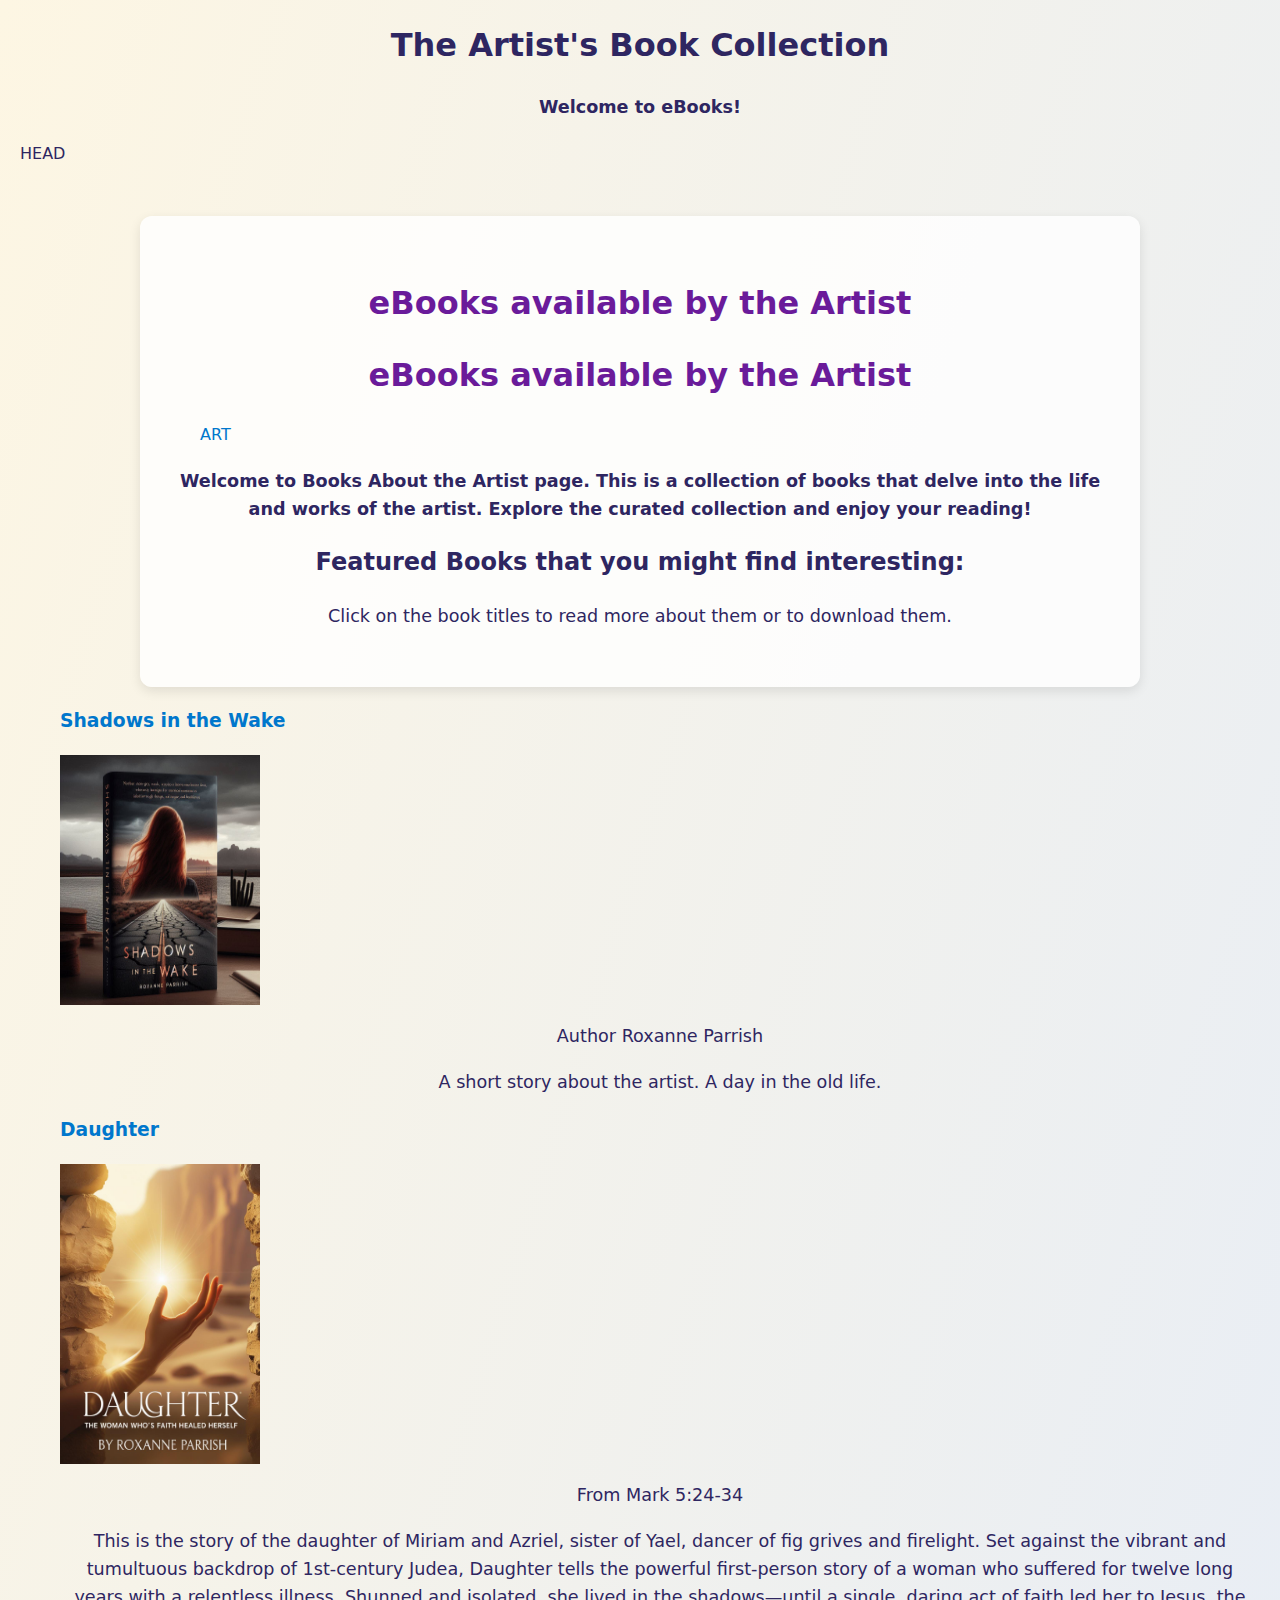
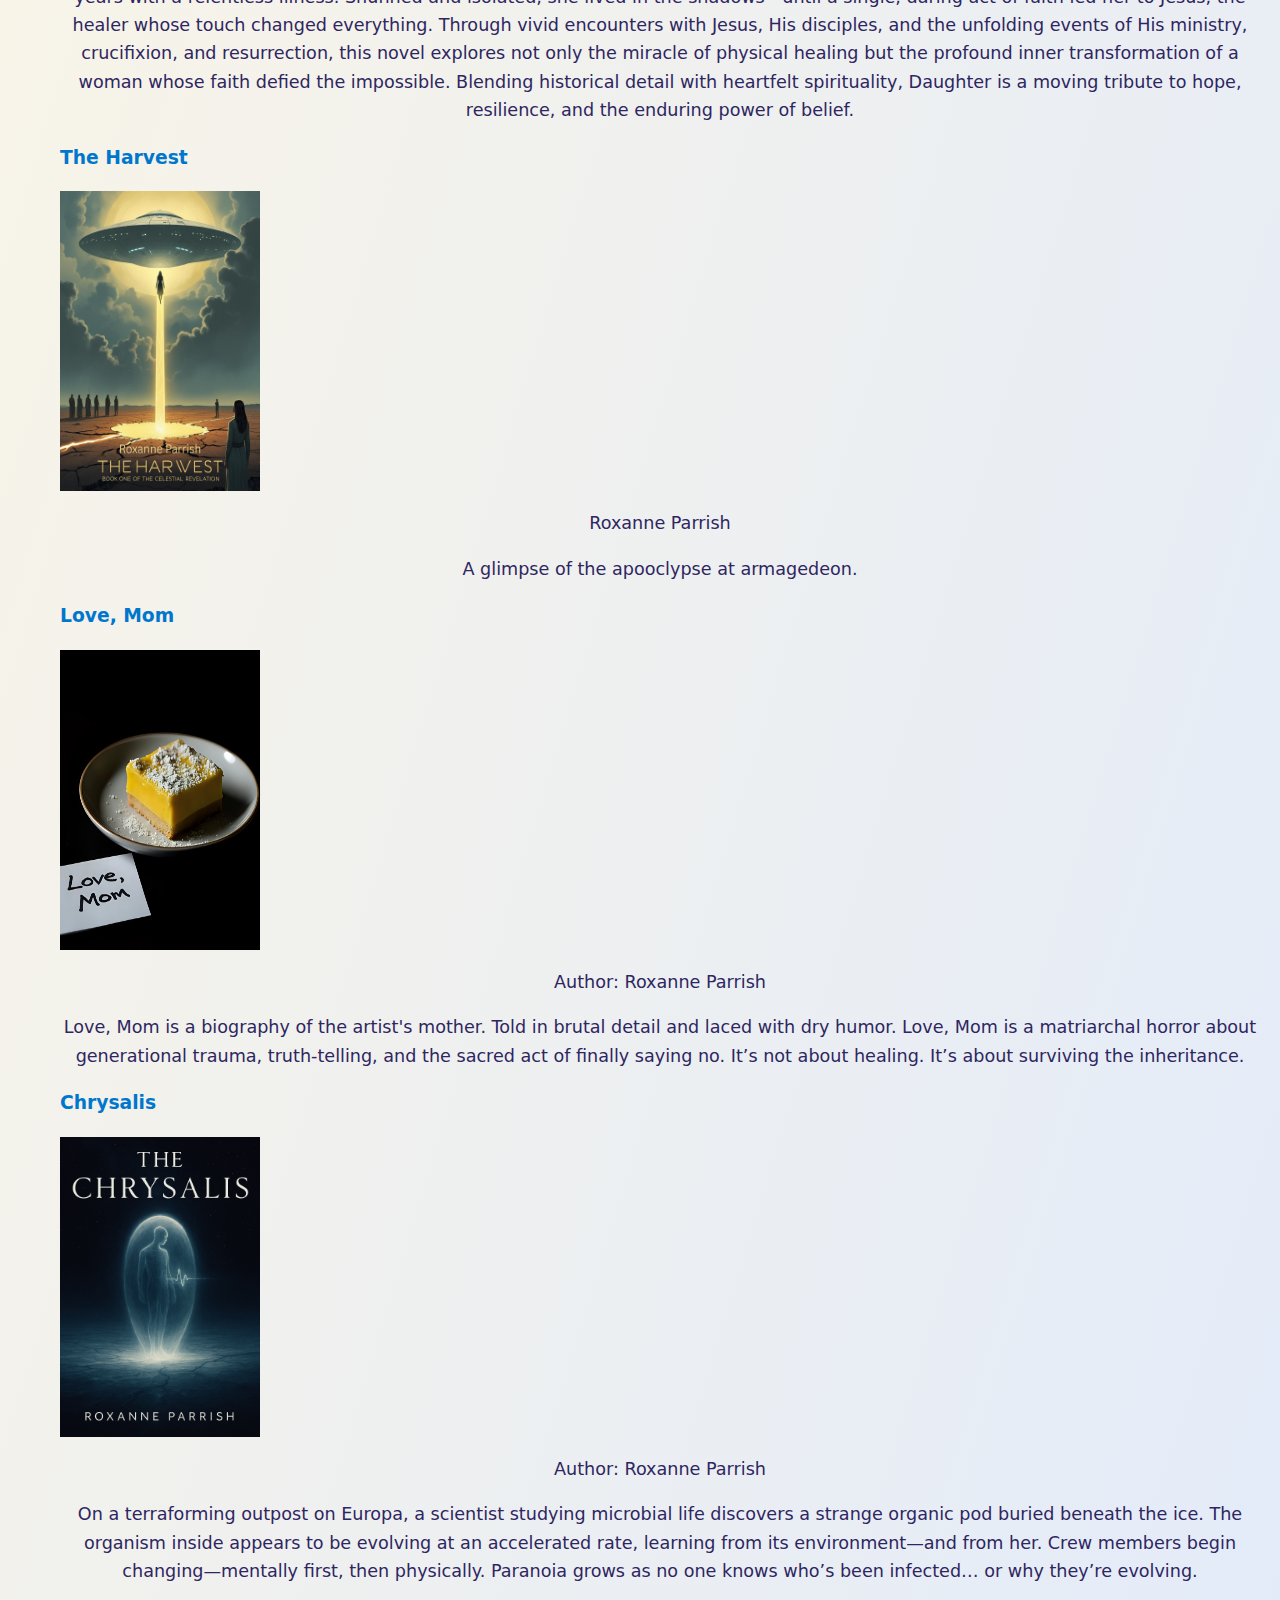
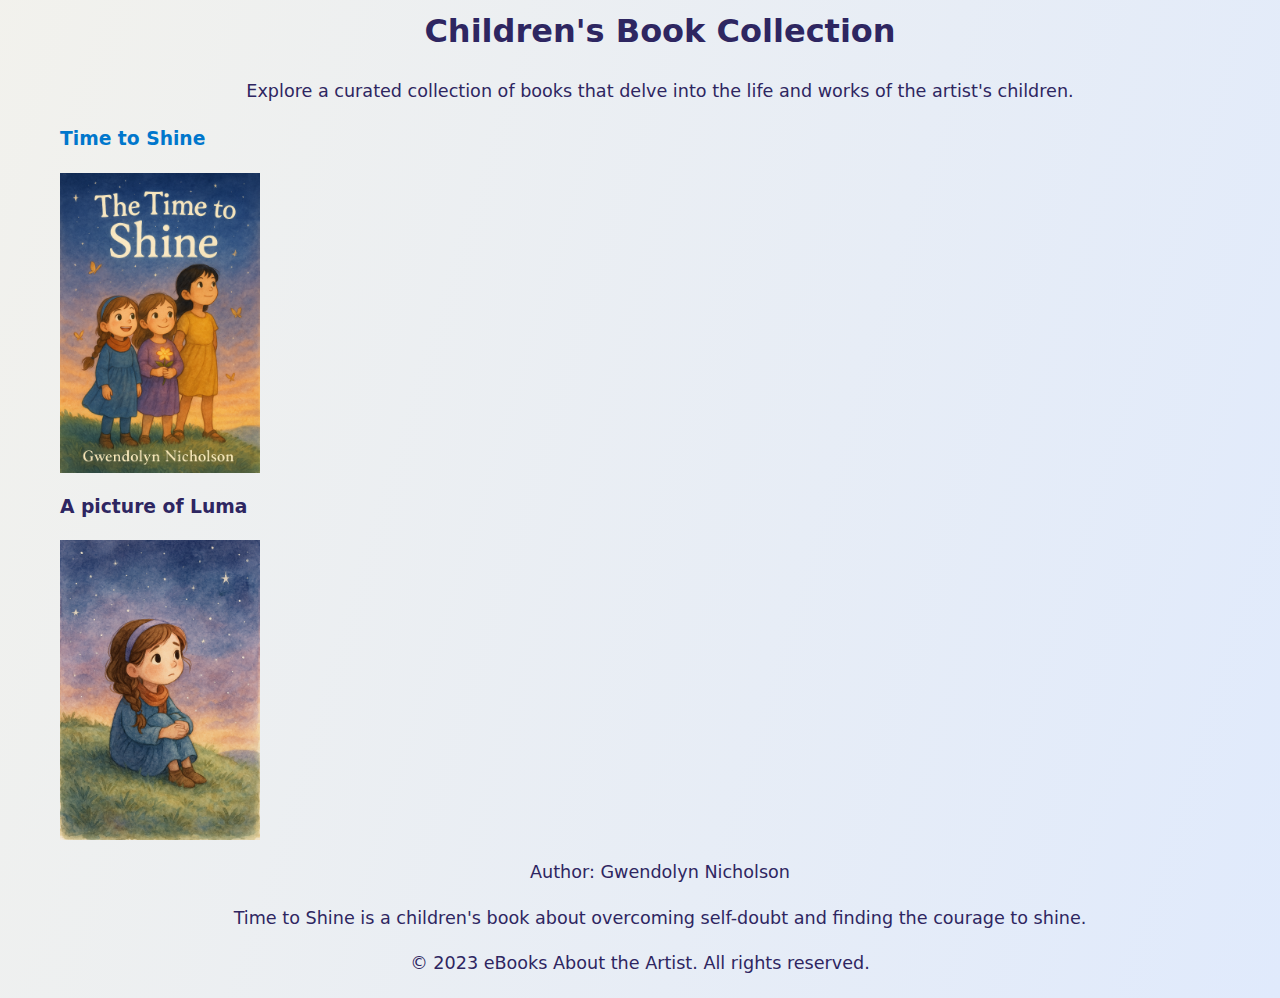
<file: index.html>
<import pyttsx3>
 <!-- # Initialize the text-to-speech engine-->
    <!-- # Import the necessary libraries -->

<!-- Test to see if speach works-->
 <speaker pyttsx3.init() # Initialize the text-to-speech engine>
 <speaker.say()'Hello User! Welcome to the Books About the Artist page. 
 This is a collection of books that delve into the life and works of the artist. 
 Explore the curated collection and enjoy your reading!>
    <!-- # Wait for the speech to finish -->    
 <speaker.runAndWait()>

    <!-- # Set properties before adding anything to speak -->
   <speaker.setProperty('rate', 150)    # Speed percent (can go over 100)>
    <speaker.setProperty('volume', 0.9)  # Volume 0-1>


    </speaker.setProperty>

</import>

<!-- This is the HTML document for the Books About the Artist page -->
<!DOCTYPE html>

<!--<! Initialize Git LFS in the repository -->
<git lfs install>
<!-- This is the command to track all .mp3 files with Git LFS -->
<git lfs track "*.mp3">

     <!-- This is the .gitattributes file for Git LFS -->
<git add .gitattributes>
    <git commit -m "Track MP3 files with Git LFS">          
<!-- This is the .gitattributes file for Git LFS tracking -->
<git *.mp3 filter=lfs diff=lfs merge=lfs -text>
<!-- This is the command to add all files to the Git LFS tracking -->
<git add *.mp3>
<git add .gitattributes>
<git commit -m "Add files to Git LFS tracking">

<!-- This is the command to push the changes to the remote repository -->
<git commit -m "Add .gitattributes for MP3 tracking">
<git add yourfile.mp3>
<git commit -m "Add MP3 with Git LFS">

<git push origin main>

<git push origin main>

<echo "build/"  .gitignore>
<!-- This is the .gitignore file to ignore the build directory -->
<!-- This is the command to add the .gitignore file to the repository -->

<git add .gitignore>

<git commit -m "Add .gitignore to ignore build directory">

<git commit -m "Ignore build directory"></git>


<refspec refs/heads/main:refs/remotes/origin/main>
<git push origin main>

<refspec refs/heads/main:refs/remotes/origin/main>
<git push origin main>

 <!--Starting HTML Document-->
 <html lang="en">
    <head>
         <!-- This is the character set for the page --> 
        <meta charset="UTF-8">
        <!-- Make this resoponsive to all devices -->
         <meta name="viewport" content="width=device-width, initial-scale=1">
        <meta name="description" content="A collection of books about the artist.">
        <meta name="keywords" content="artist, books, collection">
        <!--This is the title of the page that will show up in the tab-->

         <title >  A Book Collection </title>

        <!-- This is the heading that will show up on the page -->
        <h1 style="text-align:center; color:rgb(46, 38, 97);">
            The Artist's Book Collection</h1>     
        <!-- This is the welcome message that will show up on the page -->
        <h1 style="text-align:center; color:rgb(46, 38, 97);">
                <p style="text-align:center; color:rgb(46, 38, 97);">
                    Welcome to eBooks! 
                </p> 
            </h1>
                  
        <!-- This is the link to the CSS file that will style the page -->  
            <link rel="stylesheet" href="style.css"> 
 HEAD
           
    </head>   
        
     <body style = 
            "font-family:system-ui, -apple-system, 
            BlinkMacSystemFont, 'Segoe UI', Roboto, Oxygen, Ubuntu, Cantarell, 'Open Sans', 'Helvetica Neue', sans-serif;
            background-color:lightgray;
            color:rgb(46, 38, 97);
            text-align:justify; 
            padding: 20px;
            ">

          <div class="container">
            <!-- This is the header of the page -->
            <header style="text-align:center; color:rgb(46, 38, 97);"> 
                 <h1>eBooks available by the Artist</h1>
            </header>

            <!--This is the Main Content-->

            <main>
            <section>
            <!-- This is the main section of the page -->
            
            <!-- This is the main content of the page -->

            
         </head>   
    <body style = "font-family:system-ui, -apple-system, 
        BlinkMacSystemFont, 'Segoe UI', Roboto, Oxygen, Ubuntu, Cantarell, 'Open Sans', 'Helvetica Neue', sans-serif;
        background-color:lightgray;
        color:rgb(46, 38, 97);
        text-align:justify; 
        padding: 20px;">

        <!-- This is the header of the page -->

        <header style="text-align:center; color:rgb(46, 38, 97);"> 

            <h1>eBooks available by the Artist</h1>
            

        </header>
        <!-- This is the main content of the page -->
        <main >
            <!-- The <nav> element defines a section of navigation links. 
     The "stick-nav" class can be used to apply CSS that makes this nav bar stick to the top of the viewport. -->
                 <nav class="stick-nav">    
                <ul>

                    <li>
                        <a href="/art">ART</a>
                        
                    </li>
                </ul>
            </nav>
<!-- b007741 (Save local changes before rebase) -->
            <h2 style="text-align:center; color:rgb(46, 38, 97);">
                
                <p>
                    Welcome to Books About the Artist page.
                    This is a collection of books that delve into the life and works of the artist. 
                    Explore the curated collection and enjoy your reading!
                    
                </p> 
                </section>

                <section>

            <h2 style="text-align: center;">Featured Books that you might find interesting:</h2>
            <p>Click on the book titles to read more about them or to download them.</p> 
                </section>
             </main>
            </div>
         </body>
            <!-- This is a list of books with links to their respective pages -->                          
                <ul>
                        <li><a href="Shadows in the wake.mp3">
                        <!-- This is a link to the book "The Scent of Turpentine" -->                                                 
                         <h3>
                            Shadows in the Wake
                         </h3></a>
                        <img src ="Shadow in the Wake.jfif"alt="Book Cover Image" style="display : flex; align-items: center; justify-content: center; width:200px;height:250px;">
                        <!-- This is the author of the book -->
                        <p> Author Roxanne Parrish</p>
                        <!-- This is a brief description of the book -->
                             <p>
                            A short story about the artist.
                            A day in the old life.
                            </p>
                    </li>
                
                    <li><a 
                        href="Daughter.mp3">
                        <!-- This is a link to the book "Daughter" -->
                        <h3>
                            Daughter
                        </h3></a>
                        <img src ="Daughter.jpg"alt="Book Cover Image" style="width:200px;height:300px;">
                        <!-- This is the author of the book -->
                        <p>From Mark 5:24-34</p>
                        <!-- This is a brief description of the book -->
                            <p>
                            This is the story of the daughter of Miriam and Azriel, sister of Yael, dancer of fig grives and firelight.
                            Set against the vibrant and tumultuous backdrop of 1st-century Judea, Daughter tells the powerful first-person story of a woman who suffered for twelve long years with a relentless illness.                            
                            Shunned and isolated, she lived in the shadows—until a single, daring act of faith led her to Jesus, the healer whose touch changed everything.
                            Through vivid encounters with Jesus, His disciples, and the unfolding events of His ministry, crucifixion, and resurrection, 
                            this novel explores not only the miracle of physical healing but the profound inner transformation of a woman whose faith defied the impossible.
                            Blending historical detail with heartfelt spirituality, Daughter is a moving tribute to hope, resilience, and the enduring power of belief. 
                            </p>
                    </li>
                     <!-- This is a link to the Harvest-->   
                     <li><a href="The Harvest AUDIO.mp3">
                        <!-- This is a link to the book "The Harvest" -->
                        <h3>The Harvest</h3></a>
                        <img src ="Roxanne Parrish's The Harvest.png"alt="Book Cover Image" style="width:200px;height:300px;">
                        <!-- This is the author of the book -->
                        <p>Roxanne Parrish</p>
                        <!-- This is a brief description of the book -->
                            <p>A glimpse of the apooclypse at armagedeon.</p>

                    </li>
                     <li><a href = "Love Mom audiobook.mp3">
                        <!-- This is a link to the book "Love, Mom" -->
                        <h3>Love, Mom</h3>
                    </a>
                        <img src ="Lemon Bar.jpg"alt="Book Cover Image" style="width:200px;height:300px;">
                        <!-- This is the author of the book -->
                        <p>Author: Roxanne Parrish</p>
                        <!-- This is a brief description of the book -->
                            <p>
                            Love, Mom is a biography of the artist's mother.
                            Told in brutal detail and laced with dry humor. 
                             Love, Mom is a matriarchal horror about generational trauma, truth-telling, and the sacred act of finally saying no.
                            It’s not about healing. It’s about surviving the inheritance.
                            </p>
                    
                        </li>
                    <li> <a href = "Chrysalis AUDIO - Copy.mp3"> 
                        <h3>Chrysalis</h3>
                         </a>
                            <img src = "Chrysalis COVER.png" alt="Book Cover Image" style="width:200px;height:300px;">

                        <!-- This is the author of the book -->
                        <p>Author: Roxanne Parrish</p>
                        <!-- This is a brief description of the book -->
                         <p>    
                            On a terraforming outpost on Europa, a scientist studying microbial life discovers a strange organic pod buried beneath the ice. 
                            The organism inside appears to be evolving at an accelerated rate, learning from its environment—and from her. 
                            Crew members begin changing—mentally first, then physically. Paranoia grows as no one knows who’s been infected…
                            or why they’re evolving.
                         </p>

                    </li>
                        
                    <h1 style="text-align:center; color:rgb(46, 38, 97);">Children's Book Collection</h1>
                    <p 
                    style="text-align:center; color:rgb(46, 38, 97);">Explore a curated collection of books that delve into the life and works of the artist's children.
                    </p>
                     </li>                   
                        <!-- This is a link to the book "Time to Shine" -->
                        <li><a href="Time to Shine AUDIO.mp3" alt="Time to Shine.txt">
                        <!-- This is the title of the book -->
                        <h3>
                            Time to Shine
                        </h3>                                
                        
                       
                         <img src="Time to Shine Title.png" alt="Book Cover" style="width:200px;height:300px;"> </a> 

                           <h3>
                            A picture of Luma
                        </h3> 
                         <!-- This is a link to a picture of Luma-->
                         <img src="Luma.png" alt="Luma" style="width:200px;height:300px;"> 

                        <!-- This is the author of the book -->
                        <p>
                            Author: Gwendolyn Nicholson
                        </p>
                        <!-- This is a brief description of the book -->
                        <p>
                            Time to Shine is a children's book about overcoming self-doubt and finding the courage to shine.
                        </p>                    
                            
                    </li>

                </ul>
        </main>

        <footer>
            <!-- This is the footer of the page -->
            <p>&copy; 2023 eBooks About the Artist. All rights reserved.</p>


    </body>
    </html>
</file>
<file: style.css>
/* Base Styling */
body {
  background: linear-gradient(to bottom right, #fdf6e3, #e0eafc);
  font-family: 'Segoe UI', Tahoma, Geneva, Verdana, sans-serif;
  color: #2c3e50;
  margin: 0;
  padding: 0;
  line-height: 1.6;
}

/* Container Styling */
.container {
  max-width: 960px;
  margin: 50px auto 0;
  padding: 40px 20px;
  background-color: #ffffffcc;
  box-shadow: 0 4px 12px rgba(0, 0, 0, 0.1);
  border-radius: 12px;
}
li img{
  display : flex;
  align-items: center;
  justify-content: center;
}
/* Headings */
h1 {
  text-align: center;
  color: #6a1b9a;
  margin-bottom: 20px;
}

/* Paragraphs */
p {
  font-size: 1.1rem;
  line-height: 1.6;
  text-align: center;
}

/* Links */
a {
  color: #0077cc;
  text-decoration: none;
}

a:hover {
  text-decoration: underline;
}
sticky-nav {

  position: sticky;

  top: 0;

  background-color: #121212e6;

  backdrop-filter: blur(6px);

  display: flex;

  align-items: center;

  justify-content: space-between;

  padding: 0.75rem 1.5rem;

  z-index: 1000;

  border-bottom: 1px solid rgba(255, 255, 255, 0.05);

}
 
 ul
 { 
  list-style: none;
  
}

sticky-nav ul {

  display: flex;

  gap: 1.5rem;

  margin: 0;

  padding: 0;

}
 
sticky-nav a {

  color: #f5f5f5;

  text-decoration: none;

  font-weight: bold;

  transition: color 0.3s ease;

}
 
sticky-nav a:hover {

  color: #ff3c28;

}
</file>
